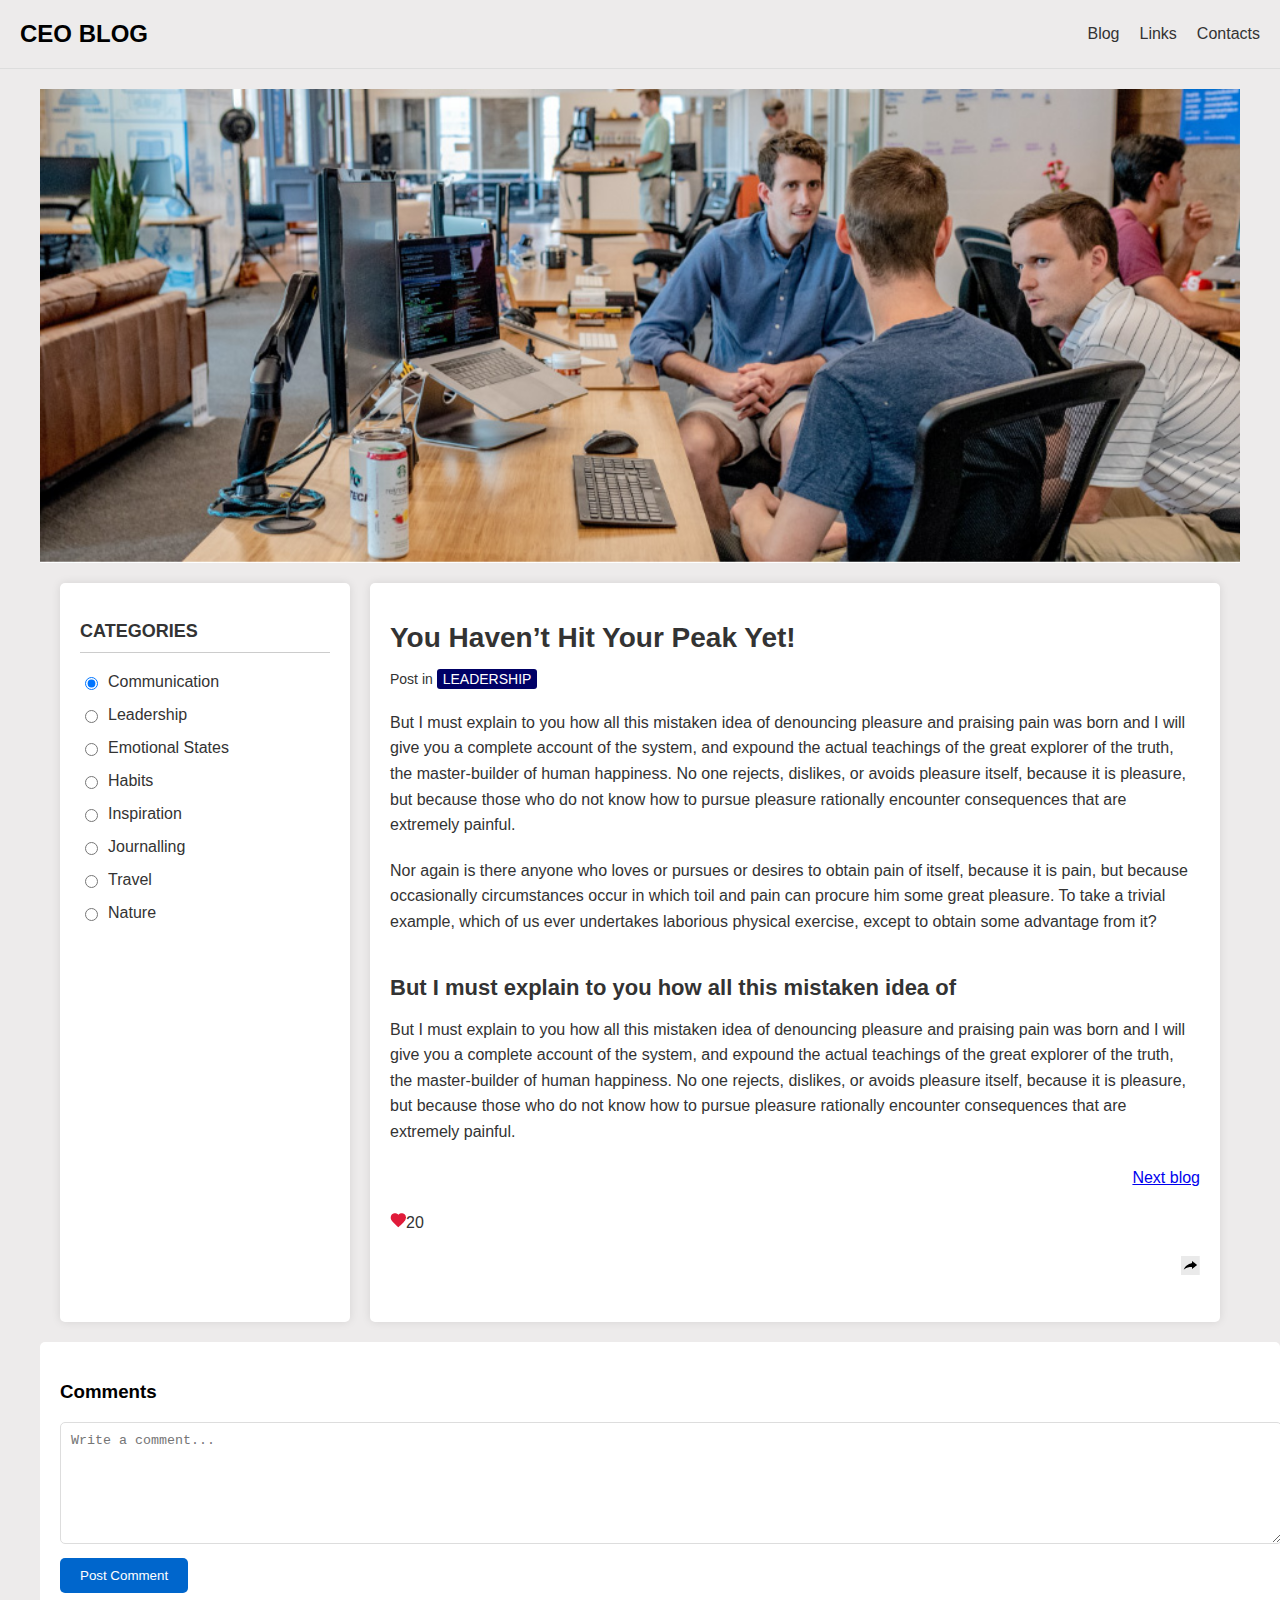
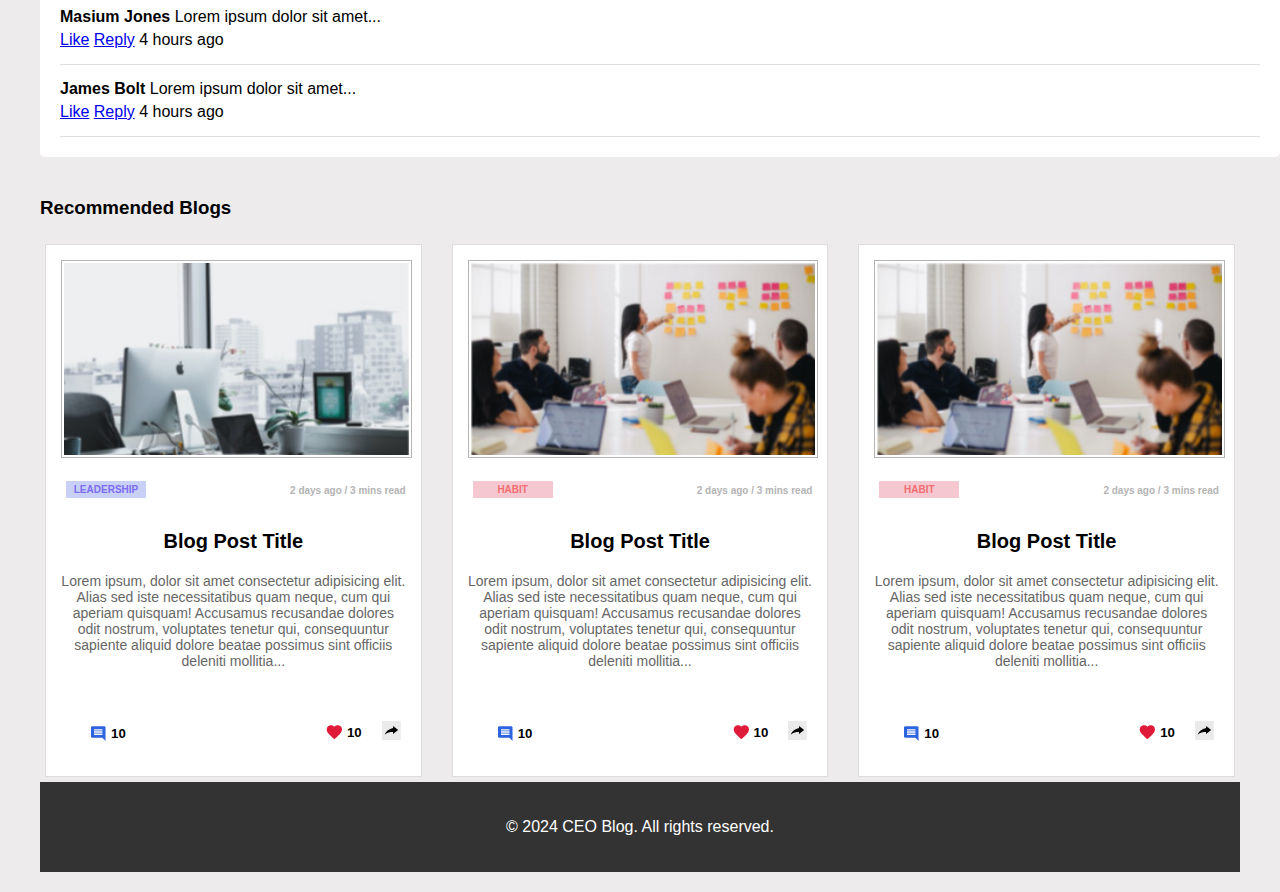
<file: blog.html>
<!DOCTYPE html>
<html lang="en">
<head>
    <meta charset="UTF-8">
    <meta name="viewport" content="width=device-width, initial-scale=1.0">
    <title>CEO Blog</title>
    <link rel="stylesheet" href="css/style.css">
</head>
<body>
    <header>
        <div class="header-content">
            <h1>CEO BLOG</h1>
            <nav>
                <ul>
                    <li><a href="#">Blog</a></li>
                    <li><a href="#">Links</a></li>
                    <li><a href="#">Contacts</a></li>
                </ul>
            </nav>
        </div>
    </header>

    <div class="container">
      
            <section class="post">
                <div class="post-image">
                    <img src="images\blog-image.jpg" alt="Blog Post Image">
                </div>
                
                <div class="container">
                    <aside class="sidebar">
                        <h3>CATEGORIES</h3>
                        <ul>
                            <li><input type="radio" name="category" id="communication" checked><label for="communication">Communication</label></li>
                            <li><input type="radio" name="category" id="leadership"><label for="leadership">Leadership</label></li>
                            <li><input type="radio" name="category" id="emotional-states"><label for="emotional-states">Emotional States</label></li>
                            <li><input type="radio" name="category" id="habits"><label for="habits">Habits</label></li>
                            <li><input type="radio" name="category" id="inspiration"><label for="inspiration">Inspiration</label></li>
                            <li><input type="radio" name="category" id="journalling"><label for="journalling">Journalling</label></li>
                            <li><input type="radio" name="category" id="travel"><label for="travel">Travel</label></li>
                            <li><input type="radio" name="category" id="nature"><label for="nature">Nature</label></li>
                        </ul>
                    </aside>
            
                    <main class="content">
                        <h1>You Haven’t Hit Your Peak Yet!</h1>
                        <p class="post-category">Post in <span class="category-label">LEADERSHIP</span></p>
                        <p>
                            But I must explain to you how all this mistaken idea of denouncing pleasure and praising pain was born and I will give you a complete account of the system, and expound the actual teachings of the great explorer of the truth, the master-builder of human happiness. No one rejects, dislikes, or avoids pleasure itself, because it is pleasure, but because those who do not know how to pursue pleasure rationally encounter consequences that are extremely painful.
                        </p>
                        <p>
                            Nor again is there anyone who loves or pursues or desires to obtain pain of itself, because it is pain, but because occasionally circumstances occur in which toil and pain can procure him some great pleasure. To take a trivial example, which of us ever undertakes laborious physical exercise, except to obtain some advantage from it?
                        </p>
                        <h2>But I must explain to you how all this mistaken idea of</h2>
                        <p>
                            But I must explain to you how all this mistaken idea of denouncing pleasure and praising pain was born and I will give you a complete account of the system, and expound the actual teachings of the great explorer of the truth, the master-builder of human happiness. No one rejects, dislikes, or avoids pleasure itself, because it is pleasure, but because those who do not know how to pursue pleasure rationally encounter consequences that are extremely painful.
                        </p>
                        <p align="right"><a href="#">Next blog</a></p>
                        <p align="left"><img src="images\icon-heart.png">20<p align="right"><img src="images\icon-share.png"></p></p>
                        
                    </main>
                </div>

        <section class="comments">
            <h3>Comments</h3>
            <div class="comment-box">
                <textarea placeholder="Write a comment..."></textarea>
                <button>Post Comment</button>
            </div>
            <div class="comment-list">
                <div class="comment">
                    <p><strong>Masium Jones</strong> Lorem ipsum dolor sit amet...</p>
                    <p><a href="#">Like</a> <a href="#">Reply</a> <span>4 hours ago</span></p>
                </div>
                <div class="comment">
                    <p><strong>James Bolt</strong> Lorem ipsum dolor sit amet...</p>
                    <p><a href="#">Like</a> <a href="#">Reply</a> <span>4 hours ago</span></p>
                </div>
            </div>
        </section>

        <section class="recommended-blogs">
            <h3>Recommended Blogs</h3>
            <div class="blog-grid">
                <div class="blog-card">
                    <img src="images/rblog-1.jpg" alt="Blog Image" class="blog-card-img">
                    <div class="blog-card-content">
                        <div class="blog-card-header">
                            <h2 class="category-label1">LEADERSHIP</h2>
                            <h4 class="post-time">2 days ago / 3 mins read</h4>
                        </div>
                        <h3 class="blog-card-title">Blog Post Title</h3>
                        <p class="blog-card-description">Lorem ipsum, dolor sit amet consectetur adipisicing elit. Alias sed iste necessitatibus quam neque, cum qui aperiam quisquam! Accusamus recusandae dolores odit nostrum, voluptates tenetur qui, consequuntur sapiente aliquid dolore beatae possimus sint officiis deleniti mollitia...</p>
                        <div class="blog-card-footer">
                            <h5 class="comments"><img src="images/icon-comment.png" alt="Comments Icon"> 10</h5>
                            <h5 class="likes"><img src="images/icon-heart.png" alt="Likes Icon"> 10 </h5>
                            <h5 class="share-icon"><img src="images/icon-share.png" alt="Share Icon"></h5>
                        </div>
                    </div>
                </div>
                <div class="blog-card">
                    <img src="images/rblog-2.jpg" alt="Blog Image" class="blog-card-img">
                    <div class="blog-card-content">
                        <div class="blog-card-header">
                            <h2 class="category-label2">HABIT</h2>
                            <h4 class="post-time">2 days ago / 3 mins read</h4>
                        </div>
                        <h3 class="blog-card-title">Blog Post Title</h3>
                        <p class="blog-card-description">Lorem ipsum, dolor sit amet consectetur adipisicing elit. Alias sed iste necessitatibus quam neque, cum qui aperiam quisquam! Accusamus recusandae dolores odit nostrum, voluptates tenetur qui, consequuntur sapiente aliquid dolore beatae possimus sint officiis deleniti mollitia...</p>
                        <div class="blog-card-footer">
                            <h5 class="comments"><img src="images/icon-comment.png" alt="Comments Icon"> 10</h5>
                            <h5 class="likes"><img src="images/icon-heart.png" alt="Likes Icon"> 10 </h5>
                            <h5 class="share-icon"><img src="images/icon-share.png" alt="Share Icon"></h5>
                        </div>
                    </div>
               
                </div>
                <div class="blog-card">
                    <img src="images/rblog-2.jpg" alt="Blog Image" class="blog-card-img">
                    <div class="blog-card-content">
                        <div class="blog-card-header">
                            <h2 class="category-label2">HABIT</h2>
                            <h4 class="post-time">2 days ago / 3 mins read</h4>
                        </div>
                        <h3 class="blog-card-title">Blog Post Title</h3>
                        <p class="blog-card-description">Lorem ipsum, dolor sit amet consectetur adipisicing elit. Alias sed iste necessitatibus quam neque, cum qui aperiam quisquam! Accusamus recusandae dolores odit nostrum, voluptates tenetur qui, consequuntur sapiente aliquid dolore beatae possimus sint officiis deleniti mollitia...</p>
                        <div class="blog-card-footer">
                            <h5 class="comments"><img src="images/icon-comment.png" alt="Comments Icon"> 10</h5>
                            <h5 class="likes"><img src="images/icon-heart.png" alt="Likes Icon"> 10 </h5>
                            <h5 class="share-icon"><img src="images/icon-share.png" alt="Share Icon"></h5>
                        </div>
                    </div>
               
                </div>
            </section>
    
                <!-- Repeat blog-card for more blogs -->
            

    <footer>
        <p>© 2024 CEO Blog. All rights reserved.</p>
    </footer>
</body>
</html>
</file>
<file: css/style.css>
body {
    font-family: Arial, sans-serif;
    margin: 0;
    padding: 0;
    background-color: #edebeb;
}

.header-content {
    display: flex;
    justify-content: space-between;
    align-items: center;
    padding: 20px;
    background-color: #edebeb;
    border-bottom: 1px solid #ddd;
}

.header-content h1 {
    margin: 0;
    font-size: 24px;
}

nav ul {
    list-style: none;
    margin: 0;
    padding: 0;
    display: flex;
}

nav ul li {
    margin-left: 20px;
}

nav ul li a {
    text-decoration: none;
    color: #333;
}

.container {
    display: flex;
    max-width: 1200px;
    margin: 0 auto;
    padding: 20px;
}
.post-image img {
    width: 100%;
    max-width: 1200px;
    height: auto;
    display: block;
}
.sidebar {
    flex: 0 0 250px;
    margin-right: 20px;
    background-color: #fff;
    padding: 20px;
    border-radius: 5px;
    box-shadow: 0 0 10px rgba(0, 0, 0, 0.1);
}

.sidebar h3 {
    margin-bottom: 20px;
    font-size: 18px;
    color: #333;
    border-bottom: 1px solid #ccc;
    padding-bottom: 10px;
}

.sidebar ul {
    list-style: none;
    padding: 0;
}

.sidebar ul li {
    margin-bottom: 15px;
    display: flex;
    align-items: center;
}

.sidebar ul li input[type="radio"] {
    margin-right: 10px;
}

.sidebar ul li label {
    font-size: 16px;
    color: #333;
}

.content {
    flex: 1;
    background-color: #fff;
    padding: 20px;
    border-radius: 5px;
    box-shadow: 0 0 10px rgba(0, 0, 0, 0.1);
}

.content h1 {
    font-size: 28px;
    color: #333;
    margin-bottom: 10px;
}

.post-category {
    font-size: 14px;
    color: #666;
    margin-bottom: 20px;
}

.category-label {
    background-color: #000066;
    color: #fff;
    padding: 2px 6px;
    border-radius: 3px;
}

.content p {
    line-height: 1.6;
    margin-bottom: 20px;
    color: #333;
}

.content h2 {
    font-size: 22px;
    margin-top: 40px;
    margin-bottom: 10px;
    color: #333;
}
.comments {
    background-color: #fff;
    padding: 20px;
    border-radius: 5px;
    max-width: 1200px;
    width: 100%;
    margin-bottom: 20px;
}

.comment-box textarea {
    width: 100%;
    height: 100px;
    margin-bottom: 10px;
    padding: 10px;
    border-radius: 5px;
    border: 1px solid #ddd;
}

.comment-box button {
    padding: 10px 20px;
    background-color: #0066cc;
    color: #fff;
    border: none;
    border-radius: 5px;
    cursor: pointer;
}

.comment-list .comment {
    border-bottom: 1px solid #ddd;
    padding: 10px 0;
}

.comment-list .comment p {
    margin: 5px 0;
}

/* .recommended-blogs {
    background-color: #fff;
    padding: 20px;
    border-radius: 5px;
    max-width: 800px;
    width: 100%;
    margin-bottom: 20px;
}

.recommended-blogs .blogs {
    display: flex;
    flex-wrap: wrap;
    gap: 20px;
} */
.recommended-blogs {
    margin-top: 40px;
}

.recommended-blogs h3 {
    margin-bottom: 20px;
}

.blog-grid {
    display: grid;
    grid-template-columns: repeat(auto-fill, minmax(300px, 1fr));
    gap: 20px;
}

.blog-card {
    background-color: #fff;
    border: 1px solid #ddd;
    padding: 20px;
    text-align: center;
}
/* Blog Cards Section */
.blog-cards {
    display: inline-grid;
    grid-template-columns: repeat(2, 1fr); /* Two cards per row */
    /* gap: 5px; */
    margin-top: 20px;
    background-color: #f4f4f4;
}

.blog-card {
    background-color: #fff;
    border: 1px solid #ddd;
    /* border-radius: 5px; */
    padding: 15px;
    margin: 5px;
}

.blog-card-img {
    width: 100%;
    height: auto;
    margin-bottom: 10px;
    padding: 2px;
    border: #b4b4b4 1px solid;
}

.blog-card-header {
    display: flex;
    justify-content: space-between;
    font-size: 10px;
    align-items: center;
    color: #b4b4b4;
}

.blog-card-title {
    font-size: 20px;
    margin-bottom: 10px;
}

.blog-card-description {
    font-size: 14px;
    margin-bottom: 10px;
    color: #666;
}
.blog-card-footer {
    margin: 0 0 -25px 0;
    /* justify-content: space-between; */
    display: flex;
    align-items: center;
}
.category-label1{
    background-color: #C8D0F5;
    margin-left: 5px;
    margin-top:5px;
    padding: 3px 5px;
    font-size: 10px;
    width: 70px;
    text-align: center;
    color: #7C6CF2;
}
.category-label2{
    background-color: #F5C8D1;
    margin-left: 5px;
    margin-top:5px;
    padding: 3px 5px;
    font-size: 10px;
    width: 70px;
    text-align: center;
    color: #F26E71;
}
.blog-card-footer .comments,
.blog-card-footer .likes {
    display: flex;
    align-items: center;
    margin-left: 5px;
}
.blog-card-footer .comments img, .blog-card-footer .likes img, .share-icon img {
    padding: 5px;
}
.blog-card-footer .share-icon {
    margin-left: auto;
}

.latest-blog .comments, .likes {
    margin-right: 15px;
}
footer {
    background-color: #333;
    color: #fff;
    text-align: center;
    padding: 20px;
}
</file>
